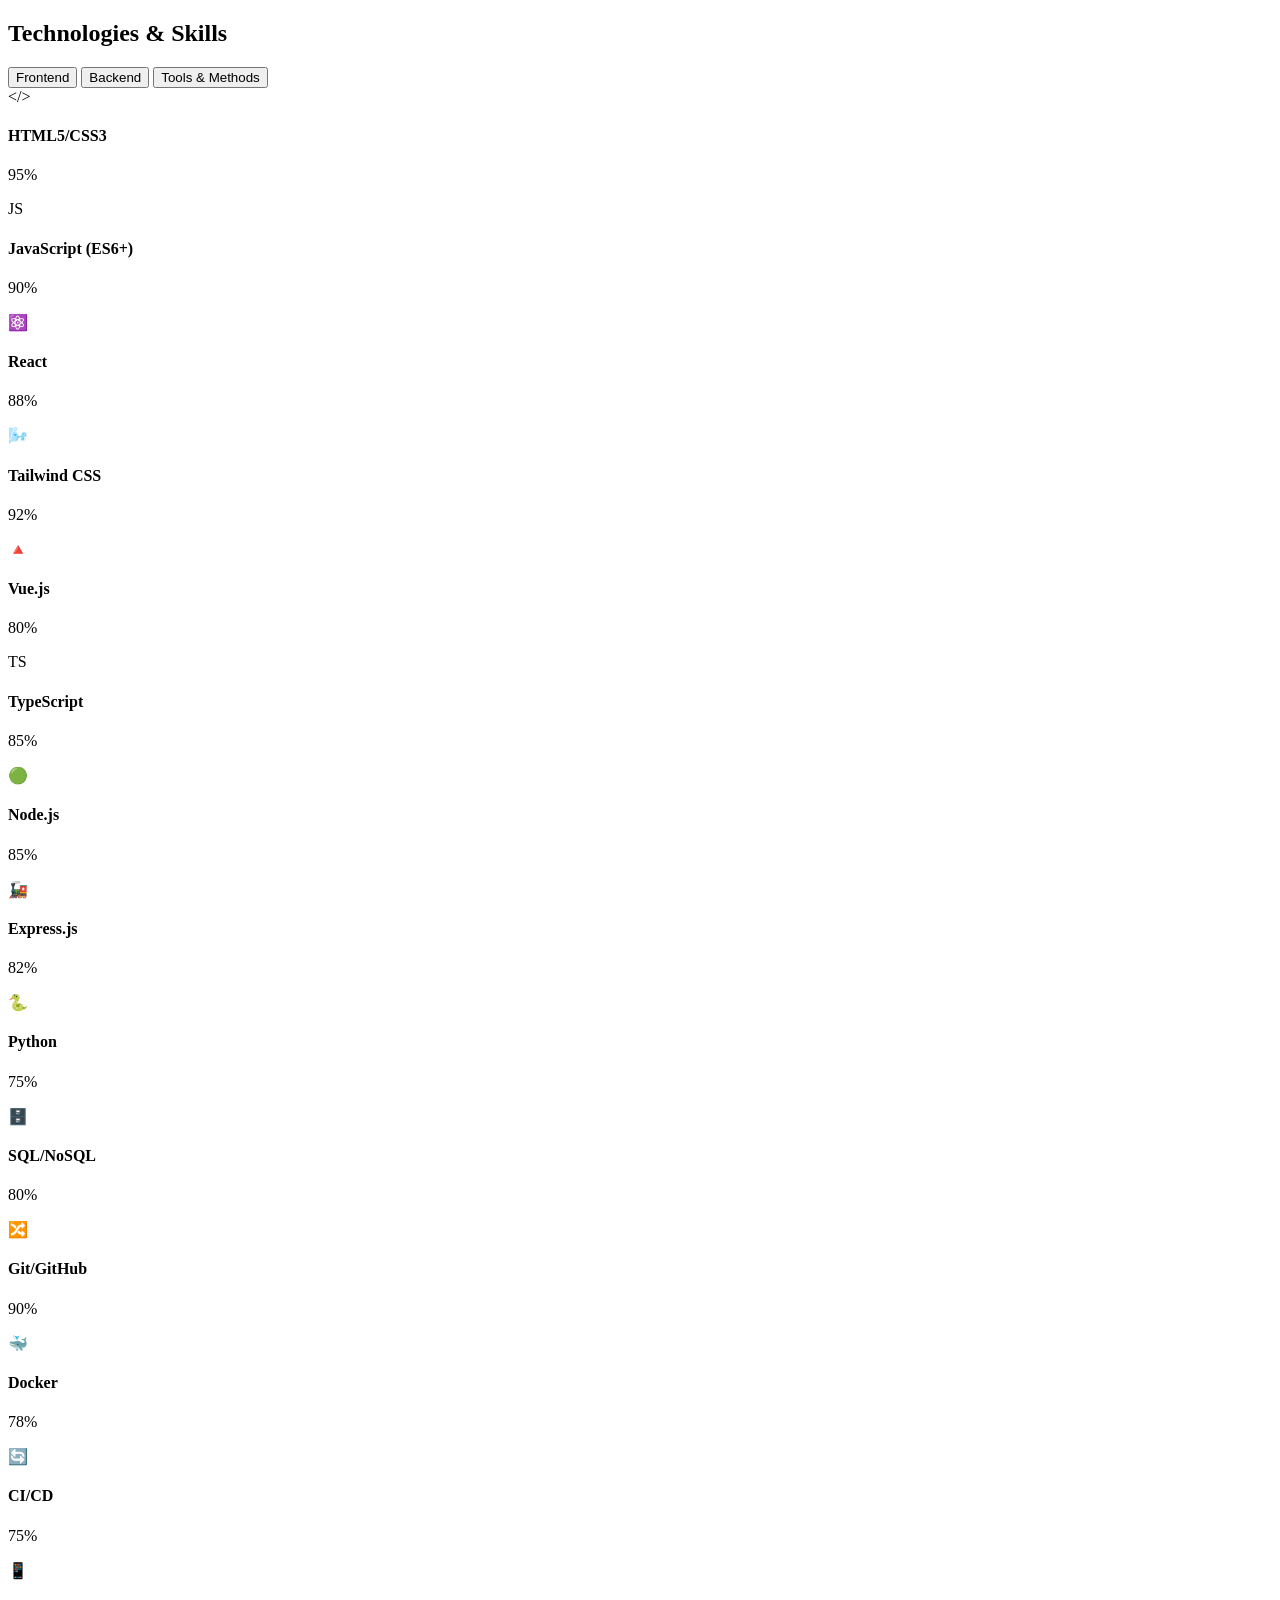
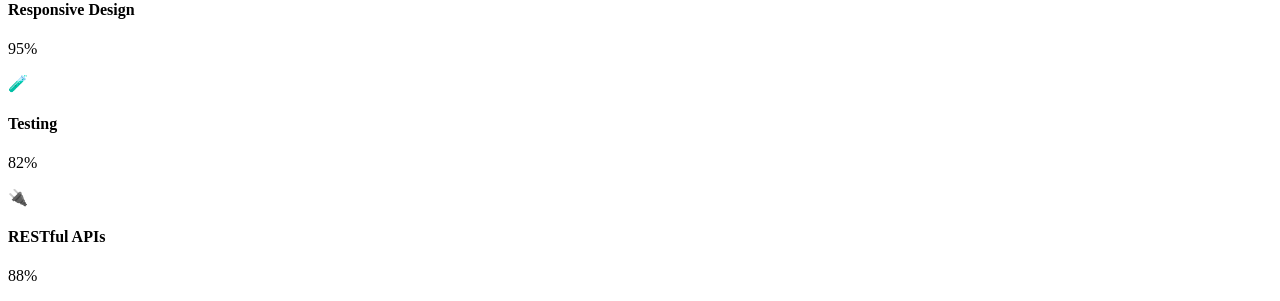
<file: Removed_Items.html>
<!DOCTYPE html>
<html lang="en">
<head>
    <meta charset="UTF-8">
    <title>Title</title>
</head>
<body>
<!-- Technologies Section - Improved Stylish Version -->
<section id="skills" class="py-16 bg-gradient-to-br from-gray-900 to-gray-800 text-white">
    <div class="container mx-auto px-4">
        <h2 class="text-3xl font-bold mb-12 text-center">Technologies & Skills</h2>

        <!-- Category Tabs -->
        <div class="flex justify-center mb-10">
            <div class="inline-flex rounded-md shadow-sm" role="group">
                <button type="button"
                        class="tab-btn active px-5 py-2.5 bg-blue-600 text-white font-medium rounded-l-lg hover:bg-blue-700 focus:z-10 focus:ring-2 focus:ring-blue-500 focus:outline-none"
                        onclick="showCategory('frontend')">
                    Frontend
                </button>
                <button type="button"
                        class="tab-btn px-5 py-2.5 bg-gray-700 text-white font-medium hover:bg-gray-600 focus:z-10 focus:ring-2 focus:ring-blue-500 focus:outline-none"
                        onclick="showCategory('backend')">
                    Backend
                </button>
                <button type="button"
                        class="tab-btn px-5 py-2.5 bg-gray-700 text-white font-medium rounded-r-lg hover:bg-gray-600 focus:z-10 focus:ring-2 focus:ring-blue-500 focus:outline-none"
                        onclick="showCategory('tools')">
                    Tools & Methods
                </button>
            </div>
        </div>

        <div class="max-w-5xl mx-auto">
            <!-- Frontend Skills -->
            <div id="frontend-skills" class="skill-category active">
                <div class="grid grid-cols-2 md:grid-cols-3 lg:grid-cols-4 gap-6">
                    <div class="skill-card group">
                        <div class="bg-gray-800 bg-opacity-70 p-6 rounded-xl transform transition-all duration-300 group-hover:scale-105 group-hover:shadow-lg group-hover:bg-blue-900 group-hover:bg-opacity-40 backdrop-blur-sm border border-gray-700 group-hover:border-blue-500">
                            <div class="text-blue-400 group-hover:text-blue-300 mb-4 flex justify-center">
                                <span class="tech-icon text-3xl">&#60;/&#62;</span>
                            </div>
                            <h4 class="font-semibold text-center text-lg mb-2">HTML5/CSS3</h4>
                            <div class="w-full bg-gray-700 rounded-full h-1.5 mb-1">
                                <div class="bg-blue-500 h-1.5 rounded-full" style="width: 95%"></div>
                            </div>
                            <p class="text-xs text-gray-300 text-center">95%</p>
                        </div>
                    </div>

                    <div class="skill-card group">
                        <div class="bg-gray-800 bg-opacity-70 p-6 rounded-xl transform transition-all duration-300 group-hover:scale-105 group-hover:shadow-lg group-hover:bg-yellow-900 group-hover:bg-opacity-40 backdrop-blur-sm border border-gray-700 group-hover:border-yellow-500">
                            <div class="text-yellow-400 group-hover:text-yellow-300 mb-4 flex justify-center">
                                <span class="tech-icon text-3xl">JS</span>
                            </div>
                            <h4 class="font-semibold text-center text-lg mb-2">JavaScript (ES6+)</h4>
                            <div class="w-full bg-gray-700 rounded-full h-1.5 mb-1">
                                <div class="bg-yellow-500 h-1.5 rounded-full" style="width: 90%"></div>
                            </div>
                            <p class="text-xs text-gray-300 text-center">90%</p>
                        </div>
                    </div>

                    <div class="skill-card group">
                        <div class="bg-gray-800 bg-opacity-70 p-6 rounded-xl transform transition-all duration-300 group-hover:scale-105 group-hover:shadow-lg group-hover:bg-blue-900 group-hover:bg-opacity-40 backdrop-blur-sm border border-gray-700 group-hover:border-blue-400">
                            <div class="text-blue-400 group-hover:text-blue-300 mb-4 flex justify-center">
                                <span class="tech-icon text-3xl">⚛️</span>
                            </div>
                            <h4 class="font-semibold text-center text-lg mb-2">React</h4>
                            <div class="w-full bg-gray-700 rounded-full h-1.5 mb-1">
                                <div class="bg-blue-400 h-1.5 rounded-full" style="width: 88%"></div>
                            </div>
                            <p class="text-xs text-gray-300 text-center">88%</p>
                        </div>
                    </div>

                    <div class="skill-card group">
                        <div class="bg-gray-800 bg-opacity-70 p-6 rounded-xl transform transition-all duration-300 group-hover:scale-105 group-hover:shadow-lg group-hover:bg-teal-900 group-hover:bg-opacity-40 backdrop-blur-sm border border-gray-700 group-hover:border-teal-500">
                            <div class="text-teal-400 group-hover:text-teal-300 mb-4 flex justify-center">
                                <span class="tech-icon text-3xl">🌬️</span>
                            </div>
                            <h4 class="font-semibold text-center text-lg mb-2">Tailwind CSS</h4>
                            <div class="w-full bg-gray-700 rounded-full h-1.5 mb-1">
                                <div class="bg-teal-500 h-1.5 rounded-full" style="width: 92%"></div>
                            </div>
                            <p class="text-xs text-gray-300 text-center">92%</p>
                        </div>
                    </div>

                    <div class="skill-card group">
                        <div class="bg-gray-800 bg-opacity-70 p-6 rounded-xl transform transition-all duration-300 group-hover:scale-105 group-hover:shadow-lg group-hover:bg-green-900 group-hover:bg-opacity-40 backdrop-blur-sm border border-gray-700 group-hover:border-green-500">
                            <div class="text-green-400 group-hover:text-green-300 mb-4 flex justify-center">
                                <span class="tech-icon text-3xl">🔺</span>
                            </div>
                            <h4 class="font-semibold text-center text-lg mb-2">Vue.js</h4>
                            <div class="w-full bg-gray-700 rounded-full h-1.5 mb-1">
                                <div class="bg-green-500 h-1.5 rounded-full" style="width: 80%"></div>
                            </div>
                            <p class="text-xs text-gray-300 text-center">80%</p>
                        </div>
                    </div>

                    <div class="skill-card group">
                        <div class="bg-gray-800 bg-opacity-70 p-6 rounded-xl transform transition-all duration-300 group-hover:scale-105 group-hover:shadow-lg group-hover:bg-purple-900 group-hover:bg-opacity-40 backdrop-blur-sm border border-gray-700 group-hover:border-purple-500">
                            <div class="text-purple-400 group-hover:text-purple-300 mb-4 flex justify-center">
                                <span class="tech-icon text-3xl">TS</span>
                            </div>
                            <h4 class="font-semibold text-center text-lg mb-2">TypeScript</h4>
                            <div class="w-full bg-gray-700 rounded-full h-1.5 mb-1">
                                <div class="bg-purple-500 h-1.5 rounded-full" style="width: 85%"></div>
                            </div>
                            <p class="text-xs text-gray-300 text-center">85%</p>
                        </div>
                    </div>
                </div>
            </div>

            <!-- Backend Skills -->
            <div id="backend-skills" class="skill-category hidden">
                <div class="grid grid-cols-2 md:grid-cols-3 lg:grid-cols-4 gap-6">
                    <div class="skill-card group">
                        <div class="bg-gray-800 bg-opacity-70 p-6 rounded-xl transform transition-all duration-300 group-hover:scale-105 group-hover:shadow-lg group-hover:bg-green-900 group-hover:bg-opacity-40 backdrop-blur-sm border border-gray-700 group-hover:border-green-500">
                            <div class="text-green-400 group-hover:text-green-300 mb-4 flex justify-center">
                                <span class="tech-icon text-3xl">🟢</span>
                            </div>
                            <h4 class="font-semibold text-center text-lg mb-2">Node.js</h4>
                            <div class="w-full bg-gray-700 rounded-full h-1.5 mb-1">
                                <div class="bg-green-500 h-1.5 rounded-full" style="width: 85%"></div>
                            </div>
                            <p class="text-xs text-gray-300 text-center">85%</p>
                        </div>
                    </div>

                    <div class="skill-card group">
                        <div class="bg-gray-800 bg-opacity-70 p-6 rounded-xl transform transition-all duration-300 group-hover:scale-105 group-hover:shadow-lg group-hover:bg-red-900 group-hover:bg-opacity-40 backdrop-blur-sm border border-gray-700 group-hover:border-red-500">
                            <div class="text-red-400 group-hover:text-red-300 mb-4 flex justify-center">
                                <span class="tech-icon text-3xl">🚂</span>
                            </div>
                            <h4 class="font-semibold text-center text-lg mb-2">Express.js</h4>
                            <div class="w-full bg-gray-700 rounded-full h-1.5 mb-1">
                                <div class="bg-red-500 h-1.5 rounded-full" style="width: 82%"></div>
                            </div>
                            <p class="text-xs text-gray-300 text-center">82%</p>
                        </div>
                    </div>

                    <div class="skill-card group">
                        <div class="bg-gray-800 bg-opacity-70 p-6 rounded-xl transform transition-all duration-300 group-hover:scale-105 group-hover:shadow-lg group-hover:bg-blue-900 group-hover:bg-opacity-40 backdrop-blur-sm border border-gray-700 group-hover:border-blue-500">
                            <div class="text-blue-400 group-hover:text-blue-300 mb-4 flex justify-center">
                                <span class="tech-icon text-3xl">🐍</span>
                            </div>
                            <h4 class="font-semibold text-center text-lg mb-2">Python</h4>
                            <div class="w-full bg-gray-700 rounded-full h-1.5 mb-1">
                                <div class="bg-blue-500 h-1.5 rounded-full" style="width: 75%"></div>
                            </div>
                            <p class="text-xs text-gray-300 text-center">75%</p>
                        </div>
                    </div>

                    <div class="skill-card group">
                        <div class="bg-gray-800 bg-opacity-70 p-6 rounded-xl transform transition-all duration-300 group-hover:scale-105 group-hover:shadow-lg group-hover:bg-purple-900 group-hover:bg-opacity-40 backdrop-blur-sm border border-gray-700 group-hover:border-purple-500">
                            <div class="text-purple-400 group-hover:text-purple-300 mb-4 flex justify-center">
                                <span class="tech-icon text-3xl">🗄️</span>
                            </div>
                            <h4 class="font-semibold text-center text-lg mb-2">SQL/NoSQL</h4>
                            <div class="w-full bg-gray-700 rounded-full h-1.5 mb-1">
                                <div class="bg-purple-500 h-1.5 rounded-full" style="width: 80%"></div>
                            </div>
                            <p class="text-xs text-gray-300 text-center">80%</p>
                        </div>
                    </div>
                </div>
            </div>

            <!-- Tools & Methods Skills -->
            <div id="tools-skills" class="skill-category hidden">
                <div class="grid grid-cols-2 md:grid-cols-3 lg:grid-cols-4 gap-6">
                    <div class="skill-card group">
                        <div class="bg-gray-800 bg-opacity-70 p-6 rounded-xl transform transition-all duration-300 group-hover:scale-105 group-hover:shadow-lg group-hover:bg-orange-900 group-hover:bg-opacity-40 backdrop-blur-sm border border-gray-700 group-hover:border-orange-500">
                            <div class="text-orange-400 group-hover:text-orange-300 mb-4 flex justify-center">
                                <span class="tech-icon text-3xl">🔀</span>
                            </div>
                            <h4 class="font-semibold text-center text-lg mb-2">Git/GitHub</h4>
                            <div class="w-full bg-gray-700 rounded-full h-1.5 mb-1">
                                <div class="bg-orange-500 h-1.5 rounded-full" style="width: 90%"></div>
                            </div>
                            <p class="text-xs text-gray-300 text-center">90%</p>
                        </div>
                    </div>

                    <div class="skill-card group">
                        <div class="bg-gray-800 bg-opacity-70 p-6 rounded-xl transform transition-all duration-300 group-hover:scale-105 group-hover:shadow-lg group-hover:bg-blue-900 group-hover:bg-opacity-40 backdrop-blur-sm border border-gray-700 group-hover:border-blue-500">
                            <div class="text-blue-400 group-hover:text-blue-300 mb-4 flex justify-center">
                                <span class="tech-icon text-3xl">🐳</span>
                            </div>
                            <h4 class="font-semibold text-center text-lg mb-2">Docker</h4>
                            <div class="w-full bg-gray-700 rounded-full h-1.5 mb-1">
                                <div class="bg-blue-500 h-1.5 rounded-full" style="width: 78%"></div>
                            </div>
                            <p class="text-xs text-gray-300 text-center">78%</p>
                        </div>
                    </div>

                    <div class="skill-card group">
                        <div class="bg-gray-800 bg-opacity-70 p-6 rounded-xl transform transition-all duration-300 group-hover:scale-105 group-hover:shadow-lg group-hover:bg-indigo-900 group-hover:bg-opacity-40 backdrop-blur-sm border border-gray-700 group-hover:border-indigo-500">
                            <div class="text-indigo-400 group-hover:text-indigo-300 mb-4 flex justify-center">
                                <span class="tech-icon text-3xl">🔄</span>
                            </div>
                            <h4 class="font-semibold text-center text-lg mb-2">CI/CD</h4>
                            <div class="w-full bg-gray-700 rounded-full h-1.5 mb-1">
                                <div class="bg-indigo-500 h-1.5 rounded-full" style="width: 75%"></div>
                            </div>
                            <p class="text-xs text-gray-300 text-center">75%</p>
                        </div>
                    </div>

                    <div class="skill-card group">
                        <div class="bg-gray-800 bg-opacity-70 p-6 rounded-xl transform transition-all duration-300 group-hover:scale-105 group-hover:shadow-lg group-hover:bg-teal-900 group-hover:bg-opacity-40 backdrop-blur-sm border border-gray-700 group-hover:border-teal-500">
                            <div class="text-teal-400 group-hover:text-teal-300 mb-4 flex justify-center">
                                <span class="tech-icon text-3xl">📱</span>
                            </div>
                            <h4 class="font-semibold text-center text-lg mb-2">Responsive Design</h4>
                            <div class="w-full bg-gray-700 rounded-full h-1.5 mb-1">
                                <div class="bg-teal-500 h-1.5 rounded-full" style="width: 95%"></div>
                            </div>
                            <p class="text-xs text-gray-300 text-center">95%</p>
                        </div>
                    </div>

                    <div class="skill-card group">
                        <div class="bg-gray-800 bg-opacity-70 p-6 rounded-xl transform transition-all duration-300 group-hover:scale-105 group-hover:shadow-lg group-hover:bg-pink-900 group-hover:bg-opacity-40 backdrop-blur-sm border border-gray-700 group-hover:border-pink-500">
                            <div class="text-pink-400 group-hover:text-pink-300 mb-4 flex justify-center">
                                <span class="tech-icon text-3xl">🧪</span>
                            </div>
                            <h4 class="font-semibold text-center text-lg mb-2">Testing</h4>
                            <div class="w-full bg-gray-700 rounded-full h-1.5 mb-1">
                                <div class="bg-pink-500 h-1.5 rounded-full" style="width: 82%"></div>
                            </div>
                            <p class="text-xs text-gray-300 text-center">82%</p>
                        </div>
                    </div>

                    <div class="skill-card group">
                        <div class="bg-gray-800 bg-opacity-70 p-6 rounded-xl transform transition-all duration-300 group-hover:scale-105 group-hover:shadow-lg group-hover:bg-purple-900 group-hover:bg-opacity-40 backdrop-blur-sm border border-gray-700 group-hover:border-purple-500">
                            <div class="text-purple-400 group-hover:text-purple-300 mb-4 flex justify-center">
                                <span class="tech-icon text-3xl">🔌</span>
                            </div>
                            <h4 class="font-semibold text-center text-lg mb-2">RESTful APIs</h4>
                            <div class="w-full bg-gray-700 rounded-full h-1.5 mb-1">
                                <div class="bg-purple-500 h-1.5 rounded-full" style="width: 88%"></div>
                            </div>
                            <p class="text-xs text-gray-300 text-center">88%</p>
                        </div>
                    </div>
                </div>
            </div>
        </div>
    </div>

    <!-- JavaScript for tab functionality -->
    <script>
        function showCategory(category) {
            // Hide all categories
            document.querySelectorAll('.skill-category').forEach(el => {
                el.classList.add('hidden');
            });

            // Show selected category
            document.getElementById(category + '-skills').classList.remove('hidden');

            // Update active tab styling
            document.querySelectorAll('.tab-btn').forEach(btn => {
                btn.classList.remove('active');
                btn.classList.remove('bg-blue-600');
                btn.classList.add('bg-gray-700');
            });

            // Set clicked button as active
            event.target.classList.add('active');
            event.target.classList.remove('bg-gray-700');
            event.target.classList.add('bg-blue-600');
        }
    </script>
</section>
</body>
</html>
</file>
